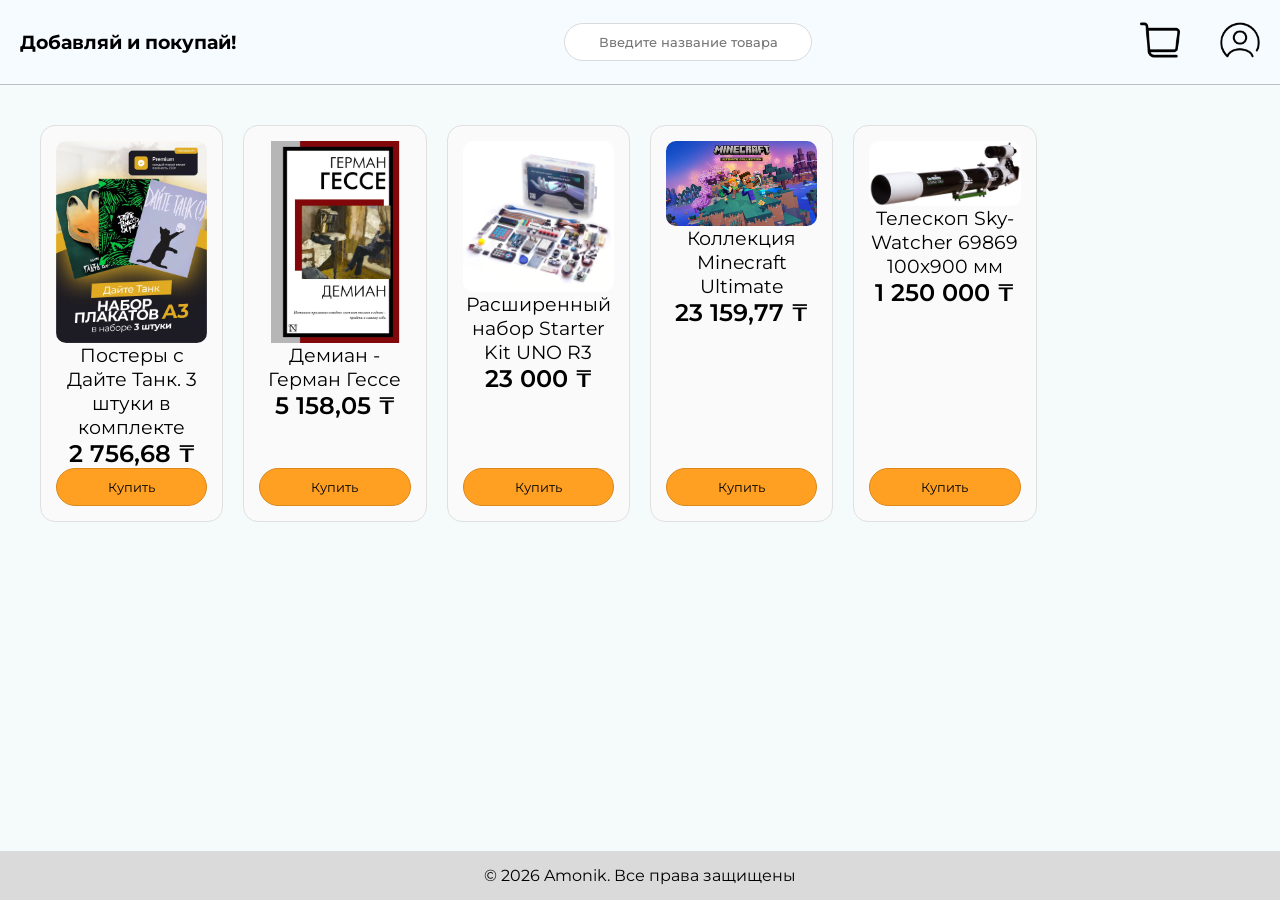
<file: index.html>
<!DOCTYPE html>
<html lang="ru">
<head>
    <meta charset="UTF-8">
    <meta name="viewport" content="width=device-width, initial-scale=1.0">
    <title>Магазин</title>
    <link rel="stylesheet" href="styles/styles.css">
</head>
<body>
    <!--
    <header>
        
        <div class="filtres" id="filtres">
            <p style="font-weight: 500;"><img src="img/filtres.png" width="15" alt="фильтр">Фильтры:</p>
            <br>
            <input type="">
        </div>
    </header>-->
    <div>
        <main>
            <div class="header">
                <h3>Добавляй и покупай!</h3>
                <input type="text" id="search" placeholder="Введите название товара">
                <div style="gap: 40px;display: flex;">
                    <a href="backet.html"><img src="img/shopping-cart.png" width="40" alt="корзина"></a>
                    <a href="#" id="profileLink">
                        <img src="img/profile.png" width="40" alt="профиль">
                    </a>
                </div>
            </div>
            <div class="products">
                <div id="products-list">
                </div>
            </div>
        </main>
        <footer>
            <p>© 2026 Amonik. Все права защищены</p>
        </footer>
    </div>
</body>
<script src="js/scripts.js"></script>
</html>
</file>
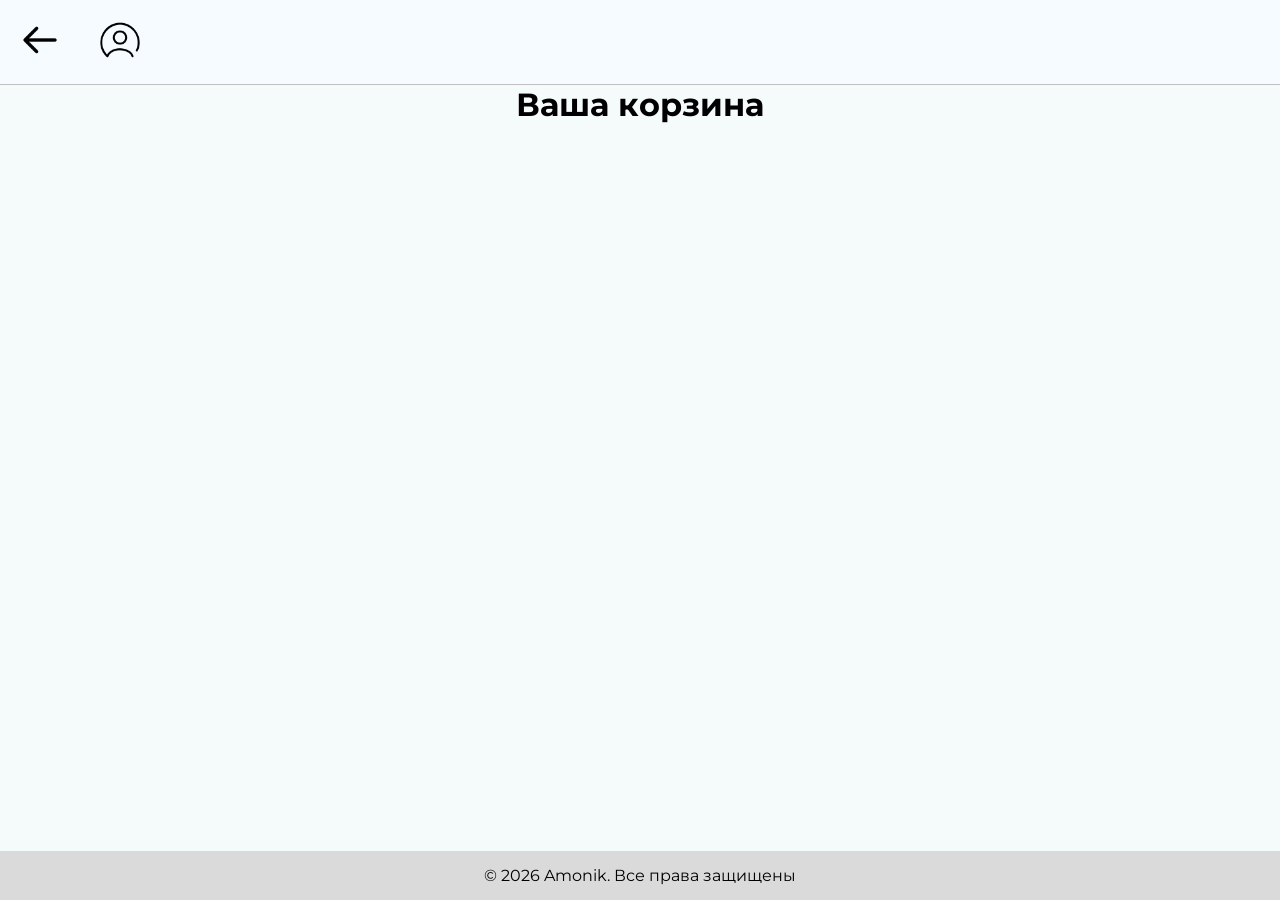
<file: backet.html>
<!DOCTYPE html>
<html lang="ru">
<head>
    <meta charset="UTF-8">
    <meta name="viewport" content="width=device-width, initial-scale=1.0">
    <title>Корзина</title>
    <link rel="stylesheet" href="styles/styles.css">
</head>
<body>
    <div style="flex-grow: 1">
        <main>
            <div class="header">
                <div style="gap: 40px;display: flex;">
                    <a href="index.html"><img src="img/back.png" width="40" alt="назад"></a>
                    <a href="profile.html"><img src="img/profile.png" width="40" alt="профиль"></a>
                </div>
            </div>
            <h1 style="text-align: center;">Ваша корзина</h1>
            <div id="products">
                <div id="products-list-basket">

                </div> 
            </div>
        </main>
        <footer>
            <p>© 2026 Amonik. Все права защищены</p>
        </footer>
    </div>
</body>
<script src="js/basket.js"></script>
</html>
</file>
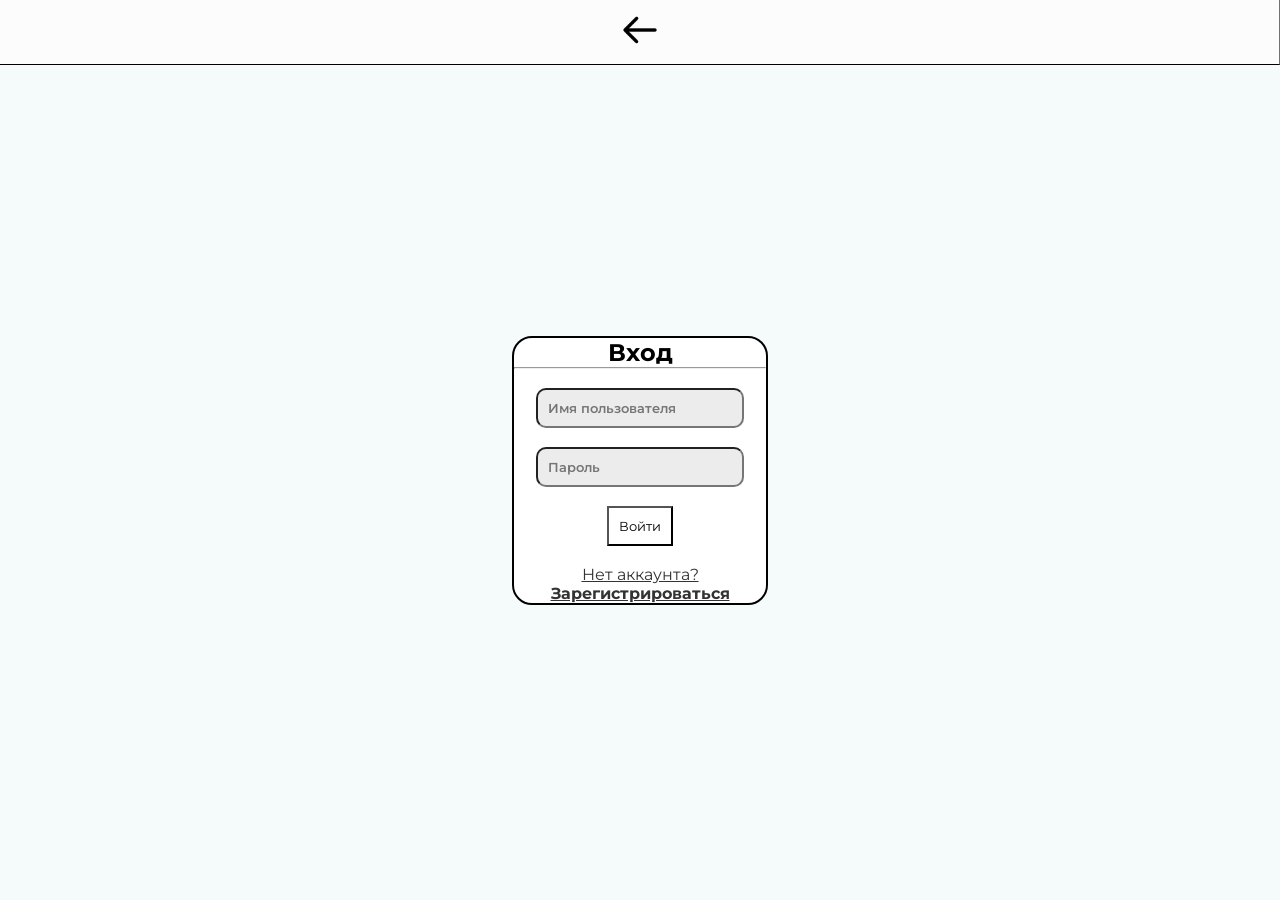
<file: login.html>
<!DOCTYPE html>
<html lang="ru">
<head>
    <meta charset="UTF-8">
    <meta name="viewport" content="width=device-width, initial-scale=1.0">
    <title>Вход</title>
    <link rel="stylesheet" href="styles/styles.css">
</head>
<body style="display: block;">
    <header style="width: 100%;border-bottom: solid 1px #000;padding: 10px;">
        <a href="index.html"><img src="img/back.png" width="40" alt="назад"></a>
    </header>
    <main style="display: flex;justify-content: center;
    align-items: center;height: 90vh;background-color: transparent;">
        <form id="log-form">
            <h2>Вход</h2>
            <hr>
            <br>
            <input type="text" placeholder="Имя пользователя" id="username-log">
            <br><br>
            <input type="password" placeholder="Пароль" id="password-log">
            <br><br>
            <button type="submit">Войти</button>
            <br><br>
            <a href="register.html">Нет аккаунта? <b>Зарегистрироваться</b></a>
        </form>
    </main>
</body>
<script src="js/scripts-log.js"></script>
</html>
</file>
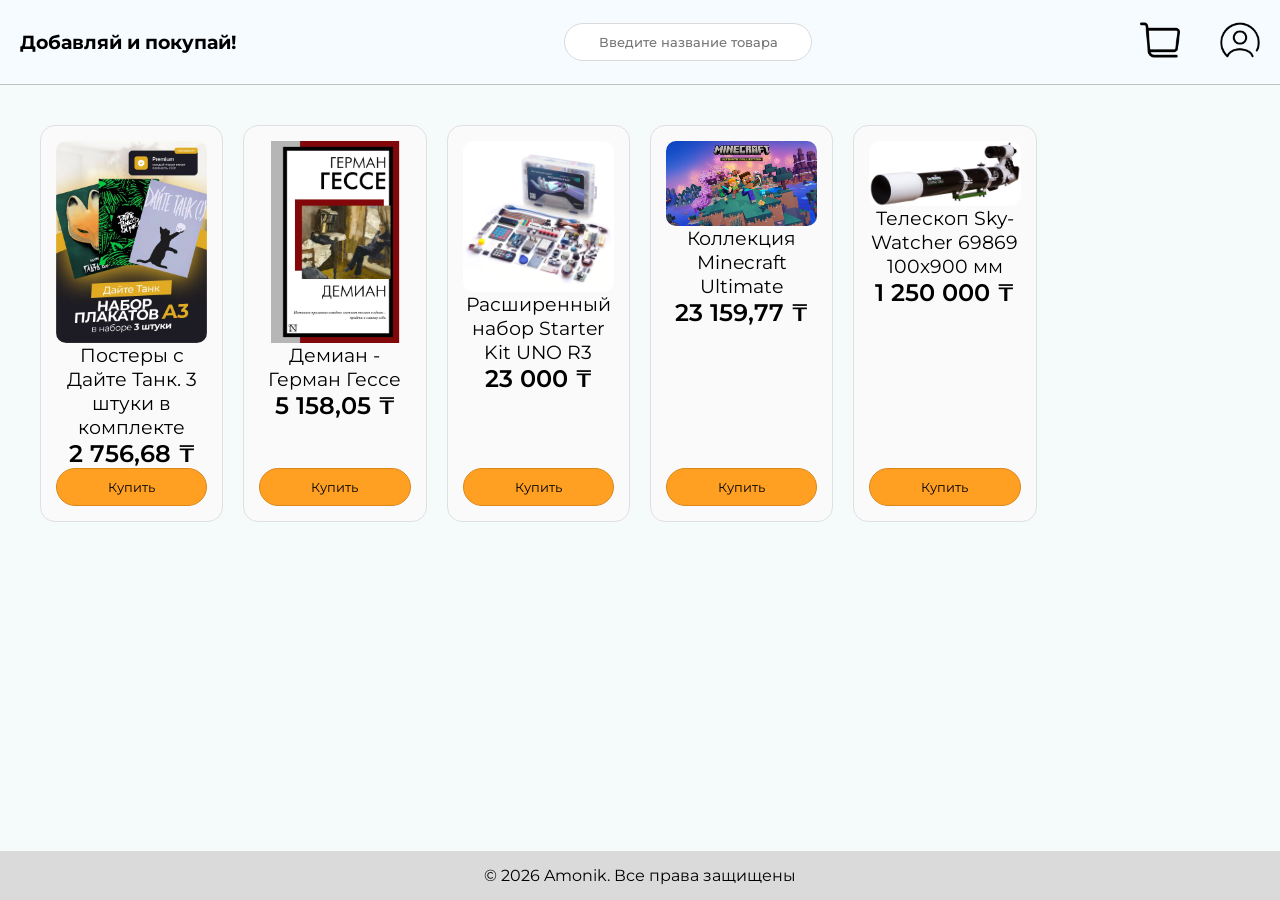
<file: profile.html>
<!DOCTYPE html>
<html lang="ru">
<head>
    <meta charset="UTF-8">
    <meta name="viewport" content="width=device-width, initial-scale=1.0">
    <title>Профиль</title>
    <link rel="stylesheet" href="styles/styles.css">
</head>
<style>
    main{
        padding: 20px;
    }
</style>
<body style="display: block;">
    <header style="width: 100%;border-bottom: solid 1px #000;padding: 10px;">
        <a href="index.html"><img src="img/back.png" width="40" alt="назад"></a>
    </header>
    <main>
        <h1>Профиль</h1>
        <br>
        <hr style="width: 20%;left:0;">
        <p>Здравствуйте, <b id="name"> </b></p>
    </main>
    <a href="#" id="log-out" style="position:fixed;left: 10px;bottom: 10px;background-color: #ffdaba;
    font-size: larger;padding: 15px;font-weight: 700;color: #ff7700;" onclick="localStorage.removeItem('isLoggedIn'); 
    sessionStorage.removeItem('currentUser'); window.location.href = 'index.html'; return false;">Выйти</a>
</body>
<script src="js/scripts.js"></script>
<script src="js/profile.js"></script>
</html>
</file>
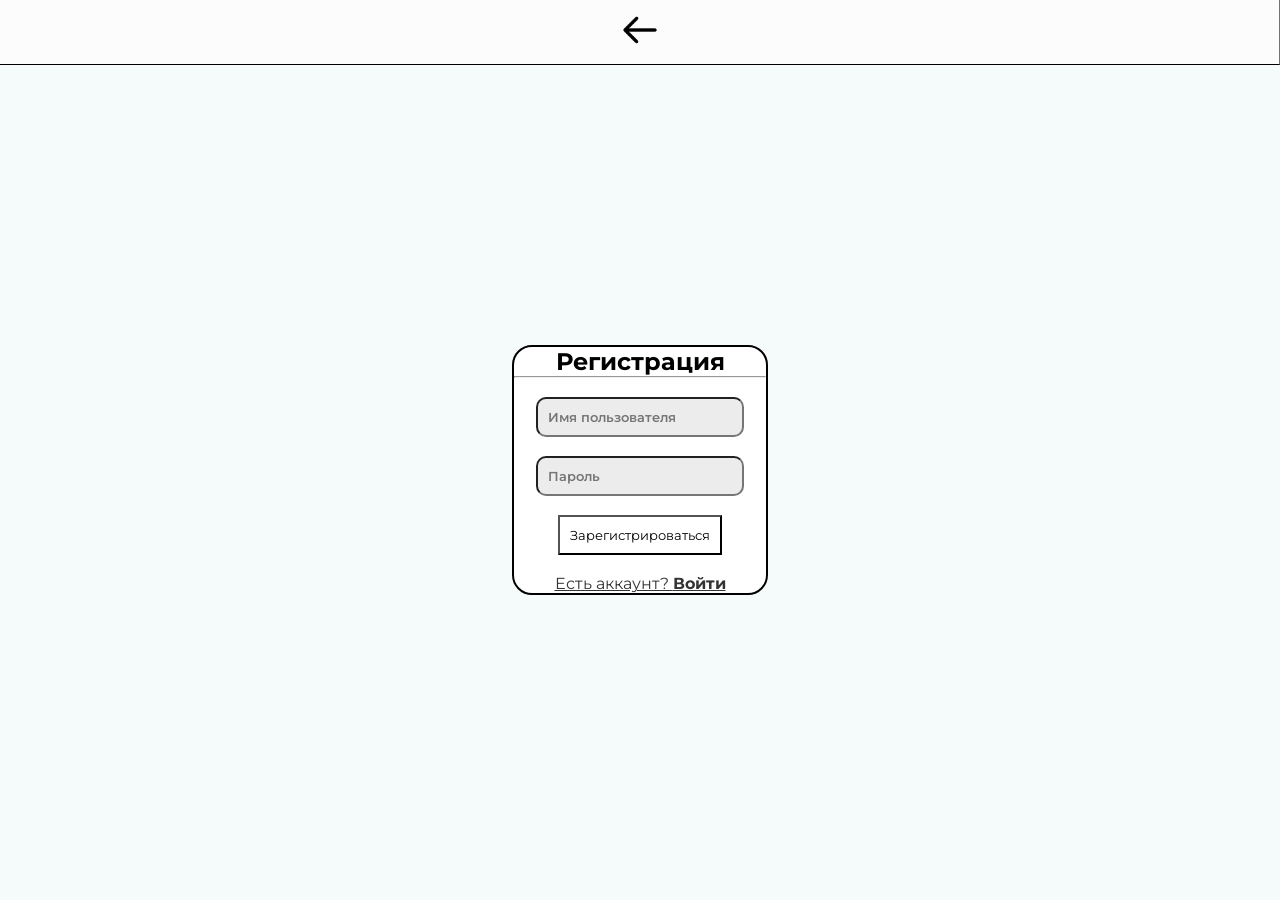
<file: register.html>
<!DOCTYPE html>
<html lang="ru">
<head>
    <meta charset="UTF-8">
    <meta name="viewport" content="width=device-width, initial-scale=1.0">
    <title>Регистрация</title>
    <link rel="stylesheet" href="styles/styles.css">
</head>
<body style="display: block;">
    <header style="width: 100%;border-bottom: solid 1px #000;padding: 10px;">
        <a href="index.html"><img src="img/back.png" width="40" alt="назад"></a>
    </header>
    <main style="display: flex;justify-content: center;
    align-items: center;height: 90vh;background-color: transparent;">
        <form id="reg">
            <h2>Регистрация</h2>
            <hr>
            <br>
            <input type="text" placeholder="Имя пользователя" id="username-reg">
            <br><br>
            <input type="password" placeholder="Пароль" id="password-reg">
            <br><br>
            <button type="submit">Зарегистрироваться</button>
            <br><br>
            <a href="login.html">Есть аккаунт? <b>Войти</b></a>
        </form>
    </main>
</body>
<script src="js/scripts-reg.js"></script>
</html>
</file>
<file: styles/styles.css>
@import url('https://fonts.googleapis.com/css2?family=Montserrat:ital,wght@0,100..900;1,100..900&display=swap');
/*https://ru.freepik.com
Картинки*/
*,html{
    margin: 0;
    padding: 0;
    box-sizing: border-box;
    font-family: 'Montserrat',sans-serif;
}
body {
    display: flex;
    flex-direction: column;
    min-height: 100vh;
    background-color: rgb(245, 250, 250);
}
body > div {
    display: flex;
    flex-direction: column;
    flex-grow: 1;
    width: 100%;
}


header {
    background-color: rgb(252, 252, 252);
    width: 15%;
    text-align: center;
    border-right: solid 1px #727272;
}
header h3{
    margin:15px 0;
}

main {
    background-color: rgb(245, 250, 250);
    flex-grow: 1;
    width: 100%;
}

.header {
    background-color: rgb(246, 251, 255);
    border-bottom: solid 1px #c0c0c0;
    width: 100%;
    padding: 20px;
    display: flex;
    justify-content: space-between;
    align-items: center;
    gap:20px
}
.header input{
    border-radius: 20px;
    background-color: white;
    border: solid 1px #dadada;
    padding: 10px;
    width: 20%;
    text-align: center;
    font-weight: 500;
}

#products-list {
    display: grid;
    grid-template-columns: repeat(auto-fill, minmax(180px, 1fr));    
    gap: 20px;          
    padding: 20px;
    width: 100%;
}
.product-card {
    width: 100%; 
    padding: 15px;
    background-color: #fafafa;
    border: solid 1px #e0e0e0;
    border-radius: 15px;
    text-align: center;
    display: flex;
    flex-direction: column;
    justify-content: space-between; 
}
.product-card button {
    padding: 10px;
    background-color: #ffa023;
    border-radius: 20px;
    border: solid 1px #db8719;
    width: 100%;
    margin-top: 15px;
    cursor: pointer;
    transition: transform 0.3s ease, background-color 0.3s ease;
}

#products-list-basket {
    display: grid;
    grid-template-columns: repeat(auto-fill, minmax(180px, 1fr));    
    gap: 20px;          
    padding: 20px;
    width: 100%;
}

.product-card button:hover {
    background-color: #fea530;
    transform: scale(1.1); 
}
.product-card button:active {
    transform: scale(0.95);
}

.products{
    display: flex;
    padding: 20px;
}

footer{
    background-color: #dadada;
    text-align: center;
    padding: 15px;
}

form{
    border: 2px solid #000;
    border-radius: 20px;
    background-color: #fff;
    text-align: center;
    width: 20%;
}

form input{
    padding: 10px;
    border-radius: 10px;
    background-color: #ececec;
    font-weight: 600;
    color: #000;
}

form a{
    color: #333333;
}
form button{
    padding: 10px;
    background-color: transparent;
}
</file>
